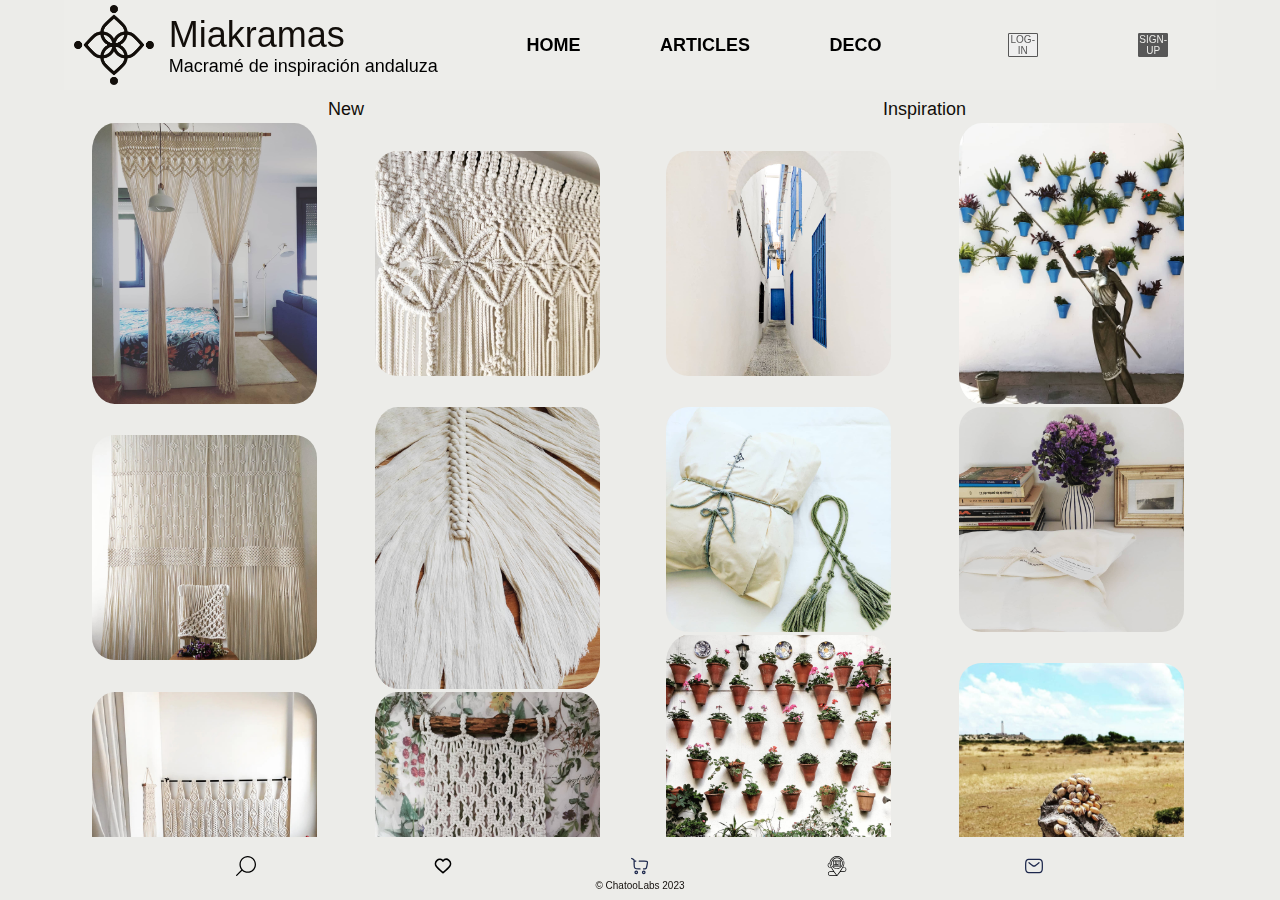
<file: index.html>
<!DOCTYPE html>
<html lang="en">
<head>
  <meta charset="UTF-8">
  <meta name="viewport" content="width=device-width, initial-scale=1.0">
  <link rel="shortcut icon" href="./assets/mia-logo.png" type="image/x-icon">
  <link rel="stylesheet" href="style.css">
  <title>Miakramas</title>
</head>
<body>
  <header>
    <div class="logo">
    <img src="./assets/Logo-transparent.png" alt="logo_miakramas">
    <div class="mark"><h1>Miakramas</h1>
    <p>Macramé de inspiración andaluza</p>
  </div>
    </div>
    <!-- <div class="burger"> -->
      <label for="checkbox" class="menu">
   <img src="./assets/menu.svg" alt="menu" class="hambur">
  </label>
    <input id="checkbox" type="checkbox" />
  <!-- </div> -->
    <nav class="navibar">
    <ul class="shortcut">
      <li>HOME</li>
      <li>ARTICLES</li>
      <li>DECO</li>
    </ul>
  <ul class="user">
    <li><button class="log-in">LOG-IN</button></li>
    <li><button class="sign-up">SIGN-UP</button></li>
  </ul>
  <!-- hamburguesa mvl -->
 
  </nav>

  </header>
  <main>
    <section class="new">
      <h2>New</h2>
      <article><img src="./assets/cortina_hogar.jpg" alt="cortina_hogar"></article>
      <article><img src="./assets/detalle_superior.jpg" alt="detalle_superior"></article>
      <article><img src="./assets/manton_cortina.jpg" alt="cortina_tras_manton"></article>
      <article><img src="./assets/pluma_deco.jpg" alt="pluma_deco"></article>
      <article><img src="./assets/cama.jpg" alt="cabecero"></article>
      <article><img src="./assets/mini_tapiz.jpg" alt="mini_tapiz"></article>
    </section>
    <section class="inspo"><h2>Inspiration</h2>
      <article><img src="./assets/calleja.jpg" alt="calleja"></article>
      <article><img src="./assets/regadera.jpg" alt="regaora"></article>
      <article><img src="./assets/packaging.jpg" alt="packaging"></article>
      <article><img src="./assets/flowers-books.jpg" alt="flores_poesia"></article>
      <article><img src="./assets/patio.jpg" alt="patio"></article>
      <article><img src="./assets/caracol_de_mar.jpg" alt=""></article>
    </section>
  </main>
  <footer>
    <nav>
      <ul class="shop">
        <li><button class="search"><img src="./assets/search.svg" alt="search"></button></li>
        <li><button class="favs"><img src="./assets/heart.svg" alt="favourites"></button></li>
        <li><button class="cart"><img src="./assets/cart.svg" alt="cart"></button></li>
        <li><button class="tracking"><img src="./assets/tracking.svg" alt="tracking"></button></li>
        <li><button class="contact"><img src="./assets/letter.svg" alt="contact us"></button></li>
      </ul>
    </nav>
    <h3>© ChatooLabs 2023</h3>
  </footer>
</body>
</html>
</file>
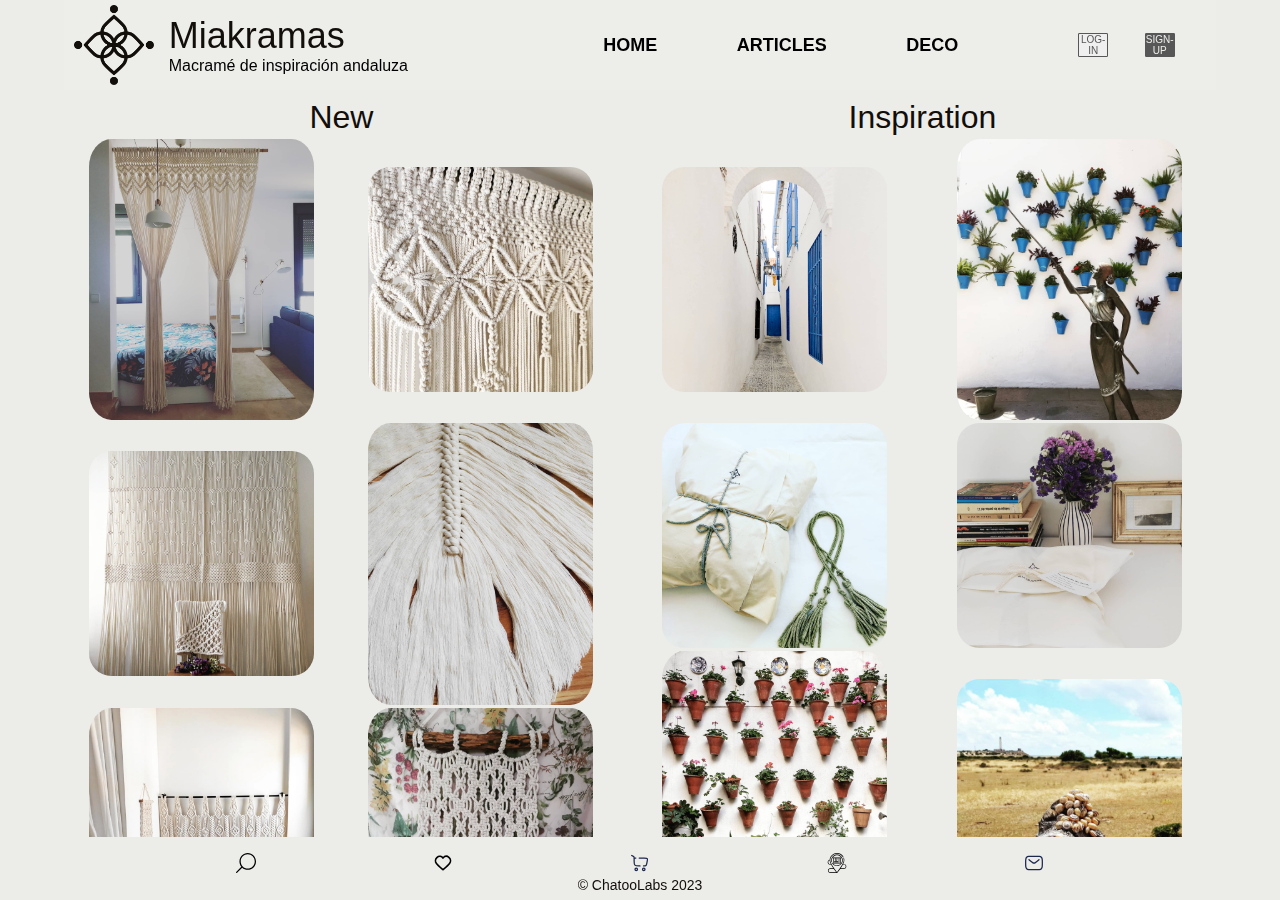
<file: index4.html>
<!DOCTYPE html>
<html lang="en">
<head>
  <meta charset="UTF-8">
  <meta name="viewport" content="width=device-width, initial-scale=1.0">
  <link rel="shortcut icon" href="./assets/mia-logo.png" type="image/x-icon">
  <link rel="stylesheet" href="style4.css">
  <title>Miakramas</title>
</head>
<body>
  <header>
    <div class="logo">
    <img src="./assets/Logo-transparent.png" alt="logo_miakramas">
    <div class="mark"><h1>Miakramas</h1>
    <p>Macramé de inspiración andaluza</p>
  </div>
    </div>
    <nav class="navibar">
    <ul class="shortcut">
      <li>HOME</li>
      <li>ARTICLES</li>
      <li>DECO</li>
    </ul>
  <ul class="user">
    <li><button class="log-in">LOG-IN</button></li>
    <li><button class="sign-up">SIGN-UP</button></li>
  </ul>
  <!-- hamburguesa mvl -->
  <div class="burger">
 
  <img src="./assets/menu.svg" alt="menu" class="menu">
  <input type="checkbox" name="mvl" id="mvl">
  <div class="nav-container">
    <ul class="container">
      <li>HOME</li>
      <li>ARTICLES</li>
      <li>DECO</li>
      <li><button class="log-in">LOG-IN</button></li>
      <li><button class="sign-up">SIGN-UP</button></li>
      <li>d</li>
      <li>e</li>
    </ul>

  </div>
</div>
  </nav>

  </header>
  <main>
    <section class="new">
      <h2>New</h2>
      <article><img src="./assets/cortina_hogar.jpg" alt="cortina_hogar"></article>
      <article><img src="./assets/detalle_superior.jpg" alt="detalle_superior"></article>
      <article><img src="./assets/manton_cortina.jpg" alt="cortina_tras_manton"></article>
      <article><img src="./assets/pluma_deco.jpg" alt="pluma_deco"></article>
      <article><img src="./assets/cama.jpg" alt="cabecero"></article>
      <article><img src="./assets/mini_tapiz.jpg" alt="mini_tapiz"></article>
    </section>
    <section class="inspo"><h2>Inspiration</h2>
      <article><img src="./assets/calleja.jpg" alt="calleja"></article>
      <article><img src="./assets/regadera.jpg" alt="regaora"></article>
      <article><img src="./assets/packaging.jpg" alt="packaging"></article>
      <article><img src="./assets/flowers-books.jpg" alt="flores_poesia"></article>
      <article><img src="./assets/patio.jpg" alt="patio"></article>
      <article><img src="./assets/caracol_de_mar.jpg" alt=""></article>
    </section>
  </main>
  <footer>
    <nav>
      <ul class="shop">
        <li><button class="search"><img src="./assets/search.svg" alt="search"></button></li>
        <li><button class="favs"><img src="./assets/heart.svg" alt="favourites"></button></li>
        <li><button class="cart"><img src="./assets/cart.svg" alt="cart"></button></li>
        <li><button class="tracking"><img src="./assets/tracking.svg" alt="tracking"></button></li>
        <li><button class="contact"><img src="./assets/letter.svg" alt="contact us"></button></li>
      </ul>
    </nav>
    <h3>© ChatooLabs 2023</h3>
  </footer>
</body>
</html>
</file>
<file: style.css>
@font-face {
  font-family: "Roboto";
  src: url('https://fonts.googleapis.com/css2?family=Roboto:ital,wght@0,100;0,300;0,400;0,500;0,700;0,900;1,100;1,300;1,400;1,500;1,700;1,900&display=swap');
}

:root {
  --mia-color-primary: #575757;
  --mia-color-secondary: #120E0A;
  --mia-color-tertiary: #ECECE9;
  --mia-color-back-light: #ecece9b9;
  --mia-color-back-dark: 
}


* {
  margin: 0;
  padding: 0;
  list-style: none;
  text-decoration: none;
  /* font-family: 'Roboto', sans-serif; */
  font-family: 'Trebuchet MS', 'Lucida Sans Unicode', 'Lucida Grande', 'Lucida Sans', Arial, sans-serif;
  box-sizing: border-box;
}

#checkbox {
  display: none;
}

body {
  background-color: var(--mia-color-tertiary);
/* background-image: url(https://res.cloudinary.com/df5ikz1ro/image/upload/v1702363071/imagehomepage_xyliy2.png); */
min-height: 100vh;
background-image: url(https://res.cloudinary.com/df5ikz1ro/image/upload/v1702450439/white-2127384_1920_czhera.png);

}

header {
  display: flex;
  flex-wrap: wrap;
  align-items: center;
  justify-content: space-between;
  align-content: space-around;
/*   padding-top: 1vh;
  padding-bottom: 1vh; */
  height: 10vh;
  margin-bottom: 0.5vh;
  /* margin-top: 0.5vh; */
  background-color: #ecece9b9;
  width: 90%;
  margin-left: 5%;
  margin-right: 5%;
  position: fixed;
  top: 0;
}

.user {
  display: flex;
  flex-shrink: 100;
  width: 20vw;
  justify-content: center;
  gap: 20px;
}

.logo div {
  display: flex;
  flex-direction: column;
 /*  align-items: start; */
  
}

.logo {
  width: 30vw;
  display: flex;
  gap: 15px;
  /* max-width: 30%; */
  align-items: center;
  cursor: pointer;
  padding-left: 10px;
  
}

.mark {
  display: flex;
  /* height: 10vh; */
justify-content: center;
}

.shortcut {
  width: 40vw;
  font-weight: 700;
  font-size: 24px;
  cursor: pointer;
  gap: 1px;
  justify-content:space-evenly;
  }

.navibar {
  display: flex;
  flex-wrap: wrap;
  justify-content: space-between;
  align-items: center;
  width: 60vw;
} 

button {
  border-radius: 5%;
  width: 80px;
  cursor: pointer;
  }
  
  .log-in {
    border: #575757;
    border-style: solid;
    border-width: 1px;
    color: #575757;
  }
  
  .sign-up {
    background-color: #575757;
    color: #ECECE9;
    border-width: 1px;
    border: #575757;
    border-style: solid;
    border-width: 1px;
    font-weight: 500;
  }

  p {
    font-size: 18px;
  }

  h1 {
    font-size: 66px;
    font-weight: 100;
    color: #120E0A;
  }
  
  h2{
    display: flex;
    align-items: center;
    justify-content: center;
    width: 100%;
    text-align: center;
    font-weight: 500;
    font-size: 36px;
    color: #120E0A;
  }
  
  h3 {
    width: 100%;
    /* background-color: red; */
    text-align: center;
    font-weight: 100;
    font-size: 10px;
    color: #120E0A;
  }

#mvl {
  display: none;
}

  header img {
    height: 80px;
  }

  ul {
    display: flex;
    justify-content: space-evenly;
  }

 .menu, .navcontainer, .container {
    display: none;
  }

main {
  height: 82vh;
  gap: 5px;
  display: flex;
  width: 90%;
  margin-left: 5%;
  margin-right: 5%;

  position: relative;
  top: 11vh;
  bottom: 11vh;
}

section {
  display: flex;
  flex-wrap: wrap;
  gap: 3px;
  height: 82vh;
  align-items: center;
  justify-content: space-around;

  overflow: auto;
}

section article {
  display: flex;
  /* flex-basis: 250px; */
  flex-basis: 3500px;
  flex-grow: 2;
  flex-wrap: wrap;
  flex-shrink: 0;
  background-color: #ECECE9;
  max-height: 40vh;
  max-width: 25vh;
  flex-direction: column;
  justify-content: space-between;
  border-radius: 10%;
  object-fit: cover;
  }

article img {
  width: 100%;
  flex-grow: 2;
  flex-shrink: 3;
  border-radius: 10%;
/*   box-shadow: 0px 18px 9px 0px rgba(0,0,0,0.2); */
  transition: transform 0.5s;
}


  article img:hover {
    transform: scale(1.2);
  }

.new {
background-color: #ecece9b9;

}

.inspo {
  background-color: #ecece9b9;
  
} 

footer {
  display: flex;
  flex-direction: column;
  height: 6vh;
  margin-top: 0.5vh;
  justify-content: space-evenly;
  background-color: #ecece9b9;
  position: fixed;
  bottom: 0;
  width: 90%;
  margin-left: 5%;
  margin-right: 5%;
  z-index: 1;
  }
footer img {
  width: 30px;
}

.shop button {
  background: none;
  border: none;
}

  @media (max-width: 1280px) {
    main {
      gap: 5px;
      display: flex;
      position: relative;
      }
    p {
      font-size: 18px;
    }
    .navibar {
      width: 60vw;
    }
    header {
      background-color: #ecece9f6;
justify-content: start;
    }
    h1{
      font-size: 36px;
    }
    h2 {
      font-size: 18px;
    }
    .shortcut {
      font-size: 18px;
      width: 40vw;
    }
    .user {
      width: 20vw;
      justify-content: space-around;
      gap: 5px;
      }
    button {
      border-radius: 5%;
      width: 30px;
      cursor: pointer;
      }
      .log-in {
        border: #575757;
        border-style: solid;
        border-width: 1px;
        color: #575757;
        font-size: 10px;
      }
      
      .sign-up {
        background-color: #575757;
        color: #ECECE9;
        border-width: 1px;
        border: #575757;
        border-style: solid;
        border-width: 1px;
        font-weight: 500;
        font-size: 10px;
      }
      footer {
        display: flex;
        flex-direction: column;
        height: 6vh;
        margin-top: 0.5vh;
        justify-content: center;
        background-color: #ecece9b9;
        position: fixed;
        bottom: 0;
        width: 90%;
        margin-left: 5%;
        margin-right: 5%;
        z-index: 1;
        object-fit: contain;
        /* background-color: red; */
        }
      footer img {
        width: 20px;
      }
  }

  @media (max-width: 860px) {

    .inspo, .new {
  background-color: #ecece9f6;
} 
    header {
  background-color: #ecece9f6;
   height: 5vh;
   align-items: center;
   justify-content: space-between;
}
header img {
  height: 4vh;
}
h1{
  font-size: 36px;
}
p {
  display: none;
}
.shortcut {
  font-size: 12px;
}
.user {
  flex-direction: row;
  justify-content: space-around;
  }
main {
  height: 90vh;
  margin-top: 0.5vh;
  margin-bottom: 0.5vh;
  top: 5vh;
  bottom: 4vh;
}

button {
  border-radius: 5%;
  width: 30px;
  cursor: pointer;
  }
  footer img {
    width: 10px;
    
  }
  footer {
    background-color: #ecece9f6;
    height: 4vh;
    margin-top: 0.5vh;
  }
  .mark {
    height: 5vh;
  }
  .log-in {
    border: #575757;
    border-style: solid;
    border-width: 1px;
    color: #575757;
    font-size: 10px;
  }
  
  .sign-up {
    background-color: #575757;
    color: #ECECE9;
    border-width: 1px;
    border: #575757;
    border-style: solid;
    border-width: 1px;
    font-weight: 500;
    font-size: 10px;
  }
  section {
    height: 90vh;
  }
  }

  @media (max-width: 600px) {
    footer {
      /* display: none; */
      height: 4vh;
   }
   .menu {
    display: flex;
    background-color: none;
    border-style: none;
    cursor: pointer;
   }

   main {
    height: 90vh;
    display: flex;
    flex-direction: column;
    
   }
   header {
  justify-content: space-between;
  
   }
   .shortcut, .user {
    display: none
   }
   .navibar {
    justify-content: end;
   }
.burger {
  display: block;
  position: relative;
  height: 37px;
  }

   .burger .checkbox {
    position: absolute;
    display: block;
    height: 32px;
    width: 32px;
    top: 20px;
    left: 20px;
    z-index: 5;
    opacity: 0;
    cursor: pointer;
   }
  }
  @media (max-width: 300px) {
    h1 {
      font-size: 18px;
    } 
  }
</file>
<file: style4.css>
@font-face {
  font-family: "Roboto";
  src: url('https://fonts.googleapis.com/css2?family=Roboto:ital,wght@0,100;0,300;0,400;0,500;0,700;0,900;1,100;1,300;1,400;1,500;1,700;1,900&display=swap');
}

:root {
  --mia-color-primary: #575757;
  --mia-color-secondary: #120E0A;
  --mia-color-tertiary: #ECECE9;
  --mia-color-back-light: #ecece9b9;
  --mia-color-back-dark: 
}


* {
  margin: 0;
  padding: 0;
  list-style: none;
  text-decoration: none;
  /* font-family: 'Roboto', sans-serif; */
  font-family: 'Trebuchet MS', 'Lucida Sans Unicode', 'Lucida Grande', 'Lucida Sans', Arial, sans-serif;
  box-sizing: border-box;
}

body {
  background-color: var(--mia-color-tertiary);
/* background-image: url(https://res.cloudinary.com/df5ikz1ro/image/upload/v1702363071/imagehomepage_xyliy2.png); */
min-height: 100vh;
background-image: url(https://res.cloudinary.com/df5ikz1ro/image/upload/v1702450439/white-2127384_1920_czhera.png);

}

.user {
  display: flex;
  flex-shrink: 100;
  width: 10vw;
  justify-content: center;
  gap: 5px;
}

.logo div {
  display: flex;
  flex-direction: column;
 /*  align-items: start; */
  
}

.logo {
  width: 30vw;
  display: flex;
  gap: 15px;
  /* max-width: 30%; */
  align-items: center;
  cursor: pointer;
  padding-left: 10px;
  
}

.mark {
  display: flex;
  height: 10vh;
justify-content: center;
}

.shortcut {
  width: 40vw;
  font-weight: 700;
  font-size: 24px;
  cursor: pointer;
  gap: 1px;
  justify-content:space-evenly;
  }

.navibar {
  display: flex;
  flex-wrap: wrap;
  justify-content: space-between;
  align-items: center;
  width: 60vw;

} 

.shop button {
  background: none;
  border: none;
}

section {
  display: flex;
  flex-wrap: wrap;
  gap: 3px;
  height: 82vh;
  align-items: center;
  justify-content: space-around;

  overflow: auto;
}

section article {
  display: flex;
  /* flex-basis: 250px; */
  flex-basis: 3500px;
  flex-grow: 2;
  flex-wrap: wrap;
  flex-shrink: 0;
  background-color: #ECECE9;
  max-height: 40vh;
  max-width: 25vh;
  flex-direction: column;
  justify-content: space-between;
  border-radius: 10%;
  object-fit: cover;
  }

article img {
  width: 100%;
  flex-grow: 2;
  flex-shrink: 3;
  border-radius: 10%;
/*   box-shadow: 0px 18px 9px 0px rgba(0,0,0,0.2); */
  transition: transform 0.5s;
}


  article img:hover {
    transform: scale(1.2);
  }

.new {
background-color: #ecece9b9;

}

.inspo {
  background-color: #ecece9b9;
  
} 

header {
  display: flex;
  flex-wrap: wrap;
  align-items: center;
  justify-content: space-between;
  align-content: space-around;
/*   padding-top: 1vh;
  padding-bottom: 1vh; */
  height: 10vh;
  margin-bottom: 0.5vh;
  /* margin-top: 0.5vh; */
  background-color: #ecece9b9;
  width: 90%;
  margin-left: 5%;
  margin-right: 5%;
  position: fixed;
  top: 0;
}

main {
  height: 82vh;
  gap: 10px;
  display: flex;
  width: 90%;
  margin-left: 5%;
  margin-right: 5%;

  position: relative;
  top: 11vh;
  bottom: 11vh;
}

footer {
  display: flex;
  flex-direction: column;
  height: 6vh;
  margin-top: 0.5vh;
  justify-content: space-evenly;
  background-color: #ecece9b9;
  position: fixed;
  bottom: 0;
  width: 90%;
  margin-left: 5%;
  margin-right: 5%;
  z-index: 1;
  }
footer img {
  width: 30px;
}

button {
  border-radius: 5%;
  width: 80px;
  cursor: pointer;
  }
  
  .log-in {
    border: #575757;
    border-style: solid;
    border-width: 1px;
    color: #575757;
  }
  
  .sign-up {
    background-color: #575757;
    color: #ECECE9;
    border-width: 1px;
    border: #575757;
    border-style: solid;
    border-width: 1px;
    font-weight: 500;
  }

  h1 {
    font-size: 66px;
    font-weight: 100;
    color: #120E0A;
  }
  
  h2{
    display: flex;
    align-items: center;
    justify-content: center;
    width: 100%;
    text-align: center;
    font-weight: 500;
    font-size: 32px;
    color: #120E0A;
  }
  
  h3 {
    width: 100%;
    /* background-color: red; */
    text-align: center;
    font-weight: 100;
    font-size: 14px;
    color: #120E0A;
  }

#mvl {
  display: none;
}

  header img {
    height: 80px;
  }

  ul {
    display: flex;
    justify-content: space-evenly;
  }

 .menu, .navcontainer, .container {
    display: none;
  }

  @media (max-width: 1280px) {
    main {
      gap: 10px;
      display: flex;
      width: 90%;
      margin-left: 5%;
      margin-right: 5%;
    /*   margin-top: 1vh;
      margin-bottom: 1vh; */
      position: relative;
     
      /* background-color: yellow; */
    }
    .navibar {
      width: 60%;
    }
    header {
      background-color: #ecece9f6;
    
    }
    h1{
      font-size: 36px;
    }
    .shortcut {
      font-size: 18px;
    }
    .user {
      
      justify-content: space-around;
      }
    button {
      border-radius: 5%;
      width: 30px;
      cursor: pointer;
      }
      .log-in {
        border: #575757;
        border-style: solid;
        border-width: 1px;
        color: #575757;
        font-size: 10px;
      }
      
      .sign-up {
        background-color: #575757;
        color: #ECECE9;
        border-width: 1px;
        border: #575757;
        border-style: solid;
        border-width: 1px;
        font-weight: 500;
        font-size: 10px;
      }
      footer {
        display: flex;
        flex-direction: column;
        height: 6vh;
        margin-top: 0.5vh;
        justify-content: center;
        background-color: #ecece9b9;
        position: fixed;
        bottom: 0;
        width: 90%;
        margin-left: 5%;
        margin-right: 5%;
        z-index: 1;
        object-fit: contain;
        /* background-color: red; */
        }
      footer img {
        width: 20px;
      }
  }

  @media (max-width: 860px) {

    .inspo, .new {
  background-color: #ecece9f6;
} 
    header {
  background-color: #ecece9f6;
   height: 5vh;
   align-items: center;
}
header img {
  height: 4vh;
}
h1{
  font-size: 50px;
}
p {
  display: none;
}
.shortcut {
  font-size: 12px;
}
.user {
  flex-direction: column;
  justify-content: space-around;
  }
main {
  height: 90vh;
  margin-top: 0.5vh;
  margin-bottom: 0.5vh;
  top: 5vh;
  bottom: 4vh;
}

button {
  border-radius: 5%;
  width: 30px;
  cursor: pointer;
  }
  footer img {
    width: 10px;
    
  }
  footer {
    background-color: #ecece9f6;
    height: 4vh;
    margin-top: 0.5vh;
  }
  .mark {
    height: 5vh;
  }
  .log-in {
    border: #575757;
    border-style: solid;
    border-width: 1px;
    color: #575757;
    font-size: 10px;
  }
  
  .sign-up {
    background-color: #575757;
    color: #ECECE9;
    border-width: 1px;
    border: #575757;
    border-style: solid;
    border-width: 1px;
    font-weight: 500;
    font-size: 10px;
  }
  section {
    height: 89vh;
  }
  }

  @media (max-width: 600px) {
    footer {
      /* display: none; */
      height: 4vh;
   }
   .menu {
    display: flex;
    background-color: none;
    border-style: none;
    cursor: pointer;
   }

   main {
    height: 90vh;
    display: flex;
    flex-direction: column;
    
   }
   header {
  justify-content: space-between;
  
   }
   .shortcut, .user {
    display: none
   }
   .navibar {
    justify-content: end;
   }
.burger {
  display: block;
  position: relative;
  height: 37px;
  }

   .burger .checkbox {
    position: absolute;
    display: block;
    height: 32px;
    width: 32px;
    top: 20px;
    left: 20px;
    z-index: 5;
    opacity: 0;
    cursor: pointer;
   }
  }
</file>
